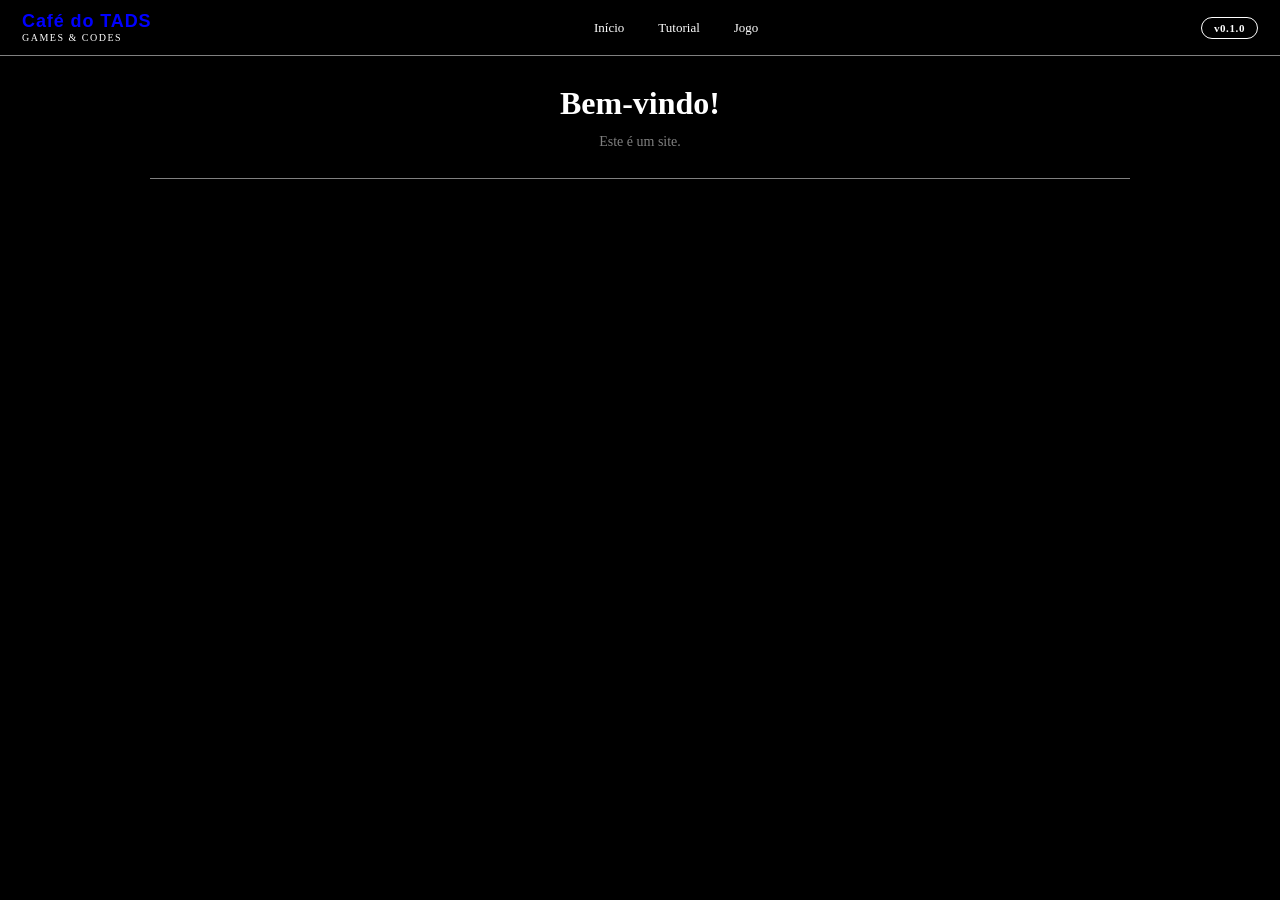
<file: index.html>
<!DOCTYPE html>
<html lang="pt-BR">
    <head>
        <meta charset="UTF-8">
        <meta name="viewport" content="width=device-width, initial-scale=1.0">
        <title>Projeto Final Web I</title>
        <link rel="stylesheet" href="css/pages-styles.css">
        <script src="scripts/pages-script.js" defer></script>
    </head>
    <body>
        <div class="page-header">
        <h1>Bem-vindo!</h1>
        <p>Este é um site.</p>
    </div>
    </body>
</html>
</file>
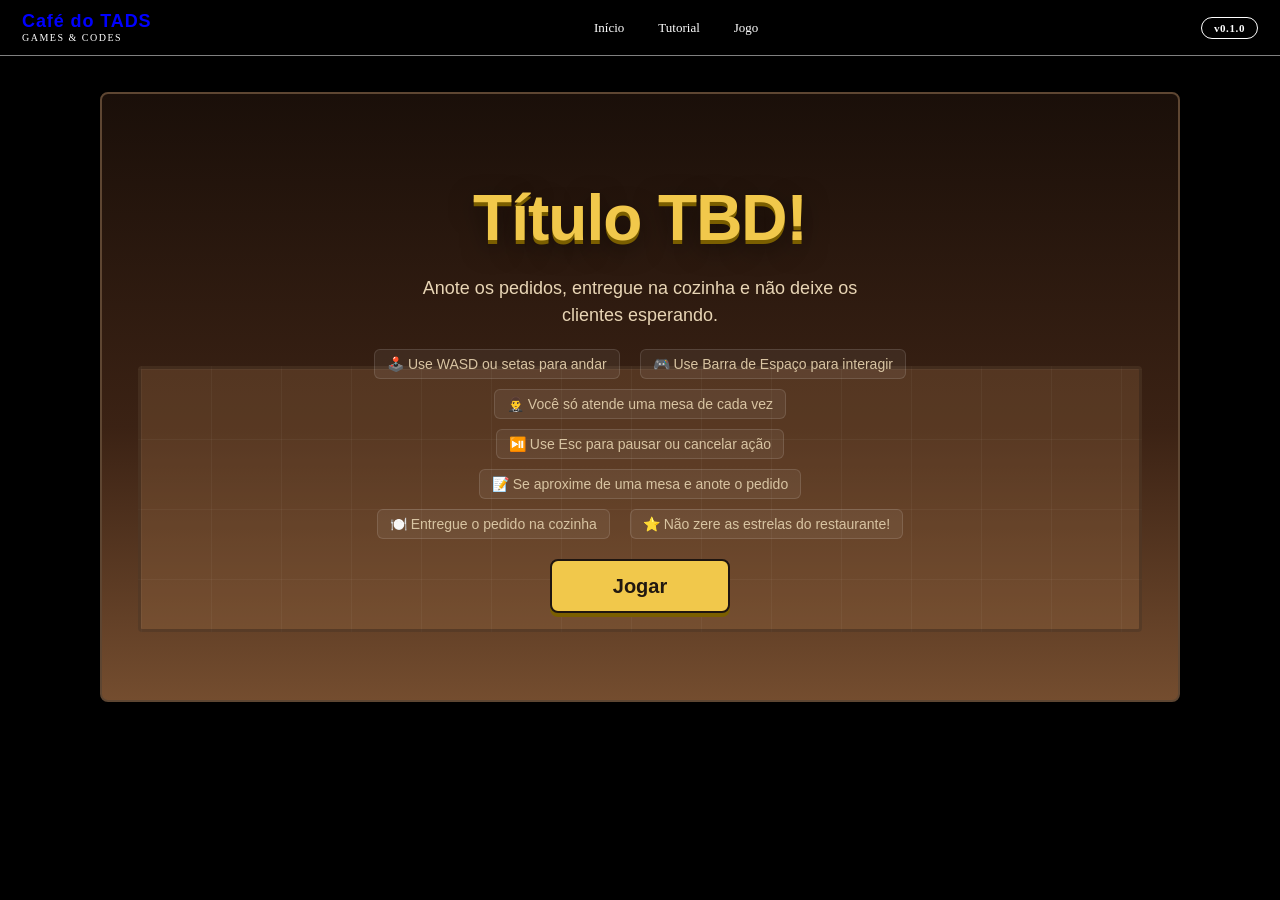
<file: pages/game-page.html>
<!DOCTYPE html>
<html lang="pt-BR">
    <head>
        <meta charset="UTF-8">
        <meta name="viewport" content="width=device-width, initial-scale=1.0">
        <title>Game</title>
        <link rel="stylesheet" href="../css/pages-styles.css">
        <link rel="stylesheet" href="../css/game-styles.css">
        <link rel="icon" href="../assets/icons/favicon.ico">
        <script src="../scripts/pages-script.js" defer></script>
        <script src="../scripts/game-script.js" defer></script>
        <script src="../data/game-objects.js" defer></script>
    </head>
    <body>
        <main class="tela-jogo">

<!-- TELA DE INÍCIO ======================================== -->
            <section class="tela-inicio" id="tela-inicio">
                <div class="inicio-conteudo">
                    <h1 class="inicio-titulo">Título TBD!</h1>
                    <p class="inicio-desc">Anote os pedidos, entregue na cozinha e não deixe os clientes esperando.</p>
                    <div class="inicio-dicas">
                        <span>🕹️ Use WASD ou setas para andar</span>
                        <span>🎮 Use Barra de Espaço para interagir</span>
                        <span>🤵‍♂️ Você só atende uma mesa de cada vez</span>
                        <span>⏯️ Use Esc para pausar ou cancelar ação</span>
                        <span>📝 Se aproxime de uma mesa e anote o pedido</span>
                        <span>🍽️ Entregue o pedido na cozinha</span>
                        <span>⭐ Não zere as estrelas do restaurante!</span>
                    </div>
                    <button class="btn-jogar" id="btn-jogar" type="button">Jogar</button>
                </div>
            </section>

<!-- HUD =================================================== -->
            <section class="jogo-hud hidden" id="jogo-hud">
                <div>
                    <span class="hud-label">Nível</span>
                    <strong id="hud-level">1</strong>
                </div>
                <div>
                    <span class="hud-label">Pontuação</span>
                    <strong id="hud-score">0</strong>
                </div>
                <div>
                    <span class="hud-label">Pedidos</span>
                    <strong id="hud-pedidos">0/2</strong>
                </div>
                <div class="stars">
                    <span class="star active"></span>
                    <span class="star active"></span>
                    <span class="star active"></span>
                    <span class="star active"></span>
                    <span class="star active"></span>
                </div>
            </section>

<!-- JOGO: CENÁRIO SALÃO DO RESTAURANTE ==================== -->
            <section class="cenario-sala hidden" id="cenario-sala">
                <div class="cozinha" id="cozinha">
                    <span>Cozinha</span>
                </div>
                <div class="chao-restaurante" id="chao-restaurante">
                    <div class="mesa-layer" id="mesa-layer"></div>
                    <div class="doutor" id="doutor"></div>
                </div>
                <button class="interact-btn hidden" id="interact-btn" type="button">Interagir</button>
                <div class="dica-carrossel" id="dica-carrossel">
                    <p class="dica" data-dica="0">Use WASD ou as setas para andar.</p>
                    <p class="dica dica-oculta" data-dica="1">Use Barra de Espaço para interagir.</p>
                    <p class="dica dica-oculta" data-dica="2">Use Esc para pausar ou cancelar ação.</p>
                    <p class="dica dica-oculta" data-dica="3">As barras de paciência restauram um pouco ao interagir.</p>
                </div>
<!-- ENTRE LEVELS (overlay sobre o cenário) =============== -->
                <div class="entre-level-overlay hidden" id="entre-level-modal">
                    <div class="entre-level-box">
                        <p class="entre-level-titulo" id="entre-level-titulo">Nível 1 concluído!</p>
                        <p class="entre-level-score" id="entre-level-score"></p>
                        <div class="entre-level-btns">
                            <button class="btn-pausa btn-pausa-secondary" id="btn-tentar-novamente" type="button">↩ Tentar novamente</button>
                            <button class="btn-pausa" id="btn-proxima-fase" type="button">Próxima fase →</button>
                        </div>
                    </div>
                </div>

<!-- PAUSA (overlay sobre o cenário) ====================== -->
                <div class="pausa-overlay hidden" id="pausa-modal">
                    <div class="pausa-box">
                        <p class="pausa-titulo">Pausado</p>
                        <button class="btn-pausa" id="btn-continuar" type="button">Continuar</button>
                        <button class="btn-pausa btn-pausa-secondary" id="btn-reiniciar-level" type="button">Reiniciar Nível</button>
                        <button class="btn-pausa btn-pausa-danger" id="btn-sair" type="button">Sair</button>
                    </div>
                </div>

<!-- GAME OVER (overlay sobre o cenário) =================== -->
                <div class="game-over-overlay hidden" id="game-over-modal">
                    <div class="game-over-box">
                        <p class="game-over-titulo">Restaurante fechado!</p>
                        <p class="game-over-sub">As reclamações derrubaram todas as estrelas.</p>
                        <p class="game-over-score">Pontuação: <strong id="game-over-score-val">0</strong></p>
                        <button class="btn-jogar" id="btn-reiniciar" type="button">Tentar novamente</button>
                    </div>
                </div>
            </section>

<!-- JOGO: CENÁRIO ANOTAR PEDIDO =========================== -->
            <section class="cenario-pedido hidden" id="cenario-pedido">
                <div class="dialogo" id="dialogo"></div>
                <div class="cliente-view">
                    <div class="cliente-head"></div>
                    <div class="cliente-body"></div>
                    <div class="mesa-pedido"></div>
                </div>
                <div class="caderneta">
                    <div class="caderneta-header">Caderneta</div>
                    <div class="pedido-anotado" id="pedido-anotado"></div>
                    <input type="text" id="pedido-input" autocomplete="off" autocorrect="off" autocapitalize="off" spellcheck="false">
                    <p id="feedback-anotacao">Digite o pedido exatamente como aparecer.</p>
                </div>
            </section>

        </main>
    </body>
</html>
</file>
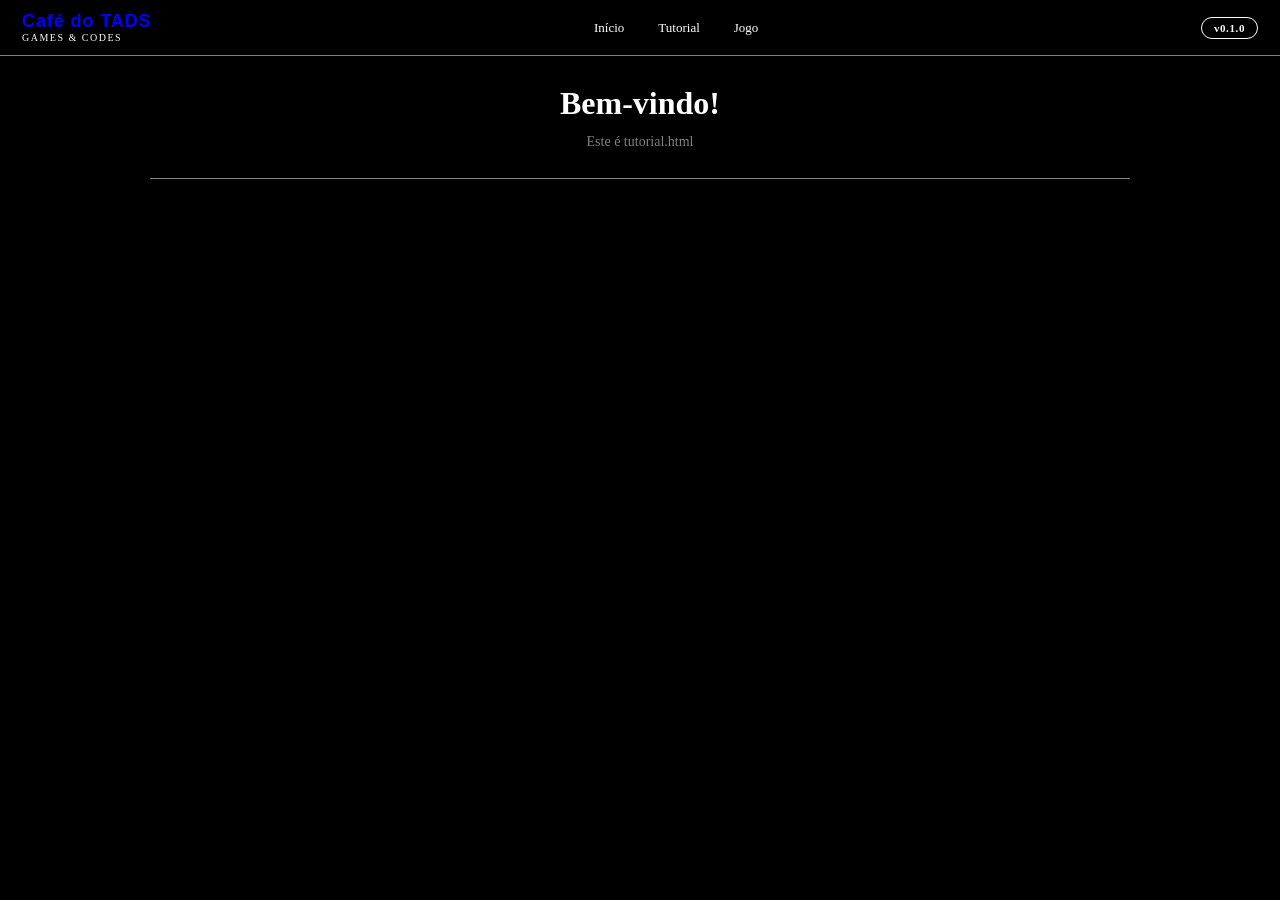
<file: pages/tutorial-page.html>
<!DOCTYPE html>
<html lang="pt-BR">
    <head>
        <meta charset="UTF-8">
        <meta name="viewport" content="width=device-width, initial-scale=1.0">
        <title>Tutorial</title>
        <link rel="stylesheet" href="../css/pages-styles.css">
        <link rel="icon" href="../assets/icons/favicon.ico">
        <script src="../scripts/pages-script.js" defer></script>
    </head>
    <body>
        <div class="page-header">
            <h1>Bem-vindo!</h1>
            <p>Este é tutorial.html</p>
        </div>
    </body>
</html>
</file>
<file: css/pages-styles.css>
/* ==========
    HEADER
============= */
.site-header {
  position: fixed;
  top: 0;
  left: 0;
  width: 100%;
  z-index: 1000;
  background: black;
  border-bottom: 1px solid gray;
  display: flex;
  align-items: center;
  justify-content: space-between;
  padding: 0 22px;
  height: 56px;
  box-sizing: border-box;
}

.header-logo {
  display: flex;
  align-items: center;
  gap: 10px;
  text-decoration: none;
  flex-shrink: 0;
}

.header-logo-text {
  font-family: 'Trebuchet MS', sans-serif;
  font-size: 18px;
  font-weight: 900;
  color: blue;
  letter-spacing: 0.9px;
  line-height: 1;
}

.header-logo-sub {
  font-size: 10px;
  color: white;
  letter-spacing: 1.5px;
  text-transform: uppercase;
  margin-top: 2px;
}

.header-nav {
  display: flex;
  align-items: center;
  gap: 10px;
}

.header-nav a {
  color: white;
  text-decoration: none;
  font-size: 13px;
  padding: 8px 12px;
  border-radius: 999px;
  transition: background 0.15s ease, color 0.15s ease;
}

.header-nav a:hover {
  background: gray;
  color: white;
}

.header-nav a.active {
  color: white;
  background: black;
}

.header-right {
  display: flex;
  align-items: center;
  gap: 8px;
  flex-shrink: 0;
}

.header-badge {
  background: black;
  color: white;
  border: 1px solid ;
  font-size: 11px;
  padding: 4px 12px;
  border-radius: 999px;
  font-weight: 700;
  letter-spacing: 0.6px;
}

/* */
body {
    background-color: black;
    padding-top: 56px;
}

h1 {
  margin-bottom: 8px;
  font-size: 32px;
  color: white;
}

h2, h3 {
  margin-bottom: 5px;
}

.page-header {
  max-width: 980px;
  margin: 0 auto 40px;
  padding-bottom: 24px;
  border-bottom: 1px solid gray;
  text-align: center;
}

.page-header h1 {
  margin-bottom: 8px;
  font-size: 32px;
  color: white;
}

.page-header p {
  color: gray;
  font-size: 14px;
  line-height: 1.7;
  margin: 0;
}

/* formulário pra poder ler melhor */
.formulario {
  color: white;
  padding: 20px;
  text-align: center;
}

.form-label {
  margin: 10px;
  padding-right: 15px;
}
</file>
<file: css/game-styles.css>
* {
  box-sizing: border-box;
}

.tela-jogo {
  width: min(1080px, calc(100% - 32px));
  margin: 28px auto 48px;
  color: #f8efe1;
  font-family: Arial, Helvetica, sans-serif;
}

/* ========================================================
   TELA DE INÍCIO
======================================================== */

.tela-inicio {
  position: relative;
  min-height: 610px;
  display: flex;
  align-items: center;
  justify-content: center;
  border: 2px solid #5e4632;
  border-radius: 8px;
  background:
    linear-gradient(180deg, #1a0f09 0%, #3b2214 55%, #744d2f 100%);
  overflow: hidden;
}

/* Decoração de chão simulada */
.tela-inicio::after {
  content: "";
  position: absolute;
  left: 36px;
  right: 36px;
  bottom: 68px;
  height: 260px;
  border: 3px solid rgba(44,32,24,0.4);
  background:
    linear-gradient(90deg, rgba(255,255,255,0.04) 1px, transparent 1px),
    linear-gradient(rgba(255,255,255,0.04) 1px, transparent 1px),
    rgba(155,109,69,0.3);
  background-size: 70px 70px;
  border-radius: 4px;
  pointer-events: none;
}

.inicio-conteudo {
  position: relative;
  z-index: 2;
  display: flex;
  flex-direction: column;
  align-items: center;
  gap: 20px;
  padding: 40px 32px;
  text-align: center;
}

.inicio-titulo {
  margin: 0;
  font-size: clamp(36px, 6vw, 64px);
  font-weight: 900;
  letter-spacing: -1px;
  color: #f1c84b;
  text-shadow: 0 4px 0 #7a5e00, 0 8px 24px rgba(0,0,0,0.5);
}

.inicio-desc {
  margin: 0;
  max-width: 480px;
  font-size: 18px;
  color: #e8d5b5;
  line-height: 1.5;
}

.inicio-dicas {
  display: flex;
  flex-wrap: wrap;
  justify-content: center;
  gap: 10px 20px;
  max-width: 560px;
}

.inicio-dicas span {
  background: rgba(255,255,255,0.06);
  border: 1px solid rgba(255,255,255,0.12);
  border-radius: 6px;
  padding: 6px 12px;
  font-size: 14px;
  color: #d8c4a2;
}

.btn-jogar {
  min-width: 180px;
  height: 54px;
  padding: 0 32px;
  border: 2px solid #1e1510;
  border-radius: 8px;
  background: #f1c84b;
  color: #211810;
  font-size: 20px;
  font-weight: 900;
  cursor: pointer;
  transition: transform 0.1s, box-shadow 0.1s;
  box-shadow: 0 4px 0 #7a5e00;
}

.btn-jogar:hover {
  transform: translateY(-2px);
  box-shadow: 0 6px 0 #7a5e00;
}

.btn-jogar:active {
  transform: translateY(2px);
  box-shadow: 0 2px 0 #7a5e00;
}

/* ========================================================
   HUD
======================================================== */

.jogo-hud {
  min-height: 72px;
  display: flex;
  align-items: center;
  justify-content: space-between;
  gap: 16px;
  padding: 14px 18px;
  border: 2px solid #5e4632;
  background: #211810;
  border-radius: 8px 8px 0 0;
}

.hud-label {
  display: block;
  margin-bottom: 5px;
  color: #d8b889;
  font-size: 12px;
  text-transform: uppercase;
}

.jogo-hud strong {
  font-size: 28px;
}

.stars {
  display: flex;
  gap: 8px;
}

.star {
  width: 24px;
  height: 24px;
  background: #6a5948;
  clip-path: polygon(50% 0%, 61% 34%, 96% 34%, 68% 54%, 79% 89%, 50% 68%, 21% 89%, 32% 54%, 4% 34%, 39% 34%);
  transition: background 0.3s;
}

.star.active {
  background: #f1c84b;
}

/* ========================================================
   CENÁRIOS
======================================================== */

.cenario-sala,
.cenario-pedido {
  position: relative;
  min-height: 610px;
  overflow: hidden;
  border: 2px solid #5e4632;
  border-top: 0;
  background: #744d2f;
}

/* Cenários ficam com borda inferior arredondada */
.cenario-sala,
.cenario-pedido {
  border-radius: 0 0 8px 8px;
}

.chao-restaurante {
  position: absolute;
  left: 36px;
  right: 36px;
  top: 82px;
  bottom: 68px;
  border: 3px solid #2c2018;
  background:
    linear-gradient(90deg, rgba(255, 255, 255, 0.06) 1px, transparent 1px),
    linear-gradient(rgba(255, 255, 255, 0.06) 1px, transparent 1px),
    #9b6d45;
  background-size: 70px 70px;
}

.cozinha {
  position: absolute;
  top: 18px;
  right: 42px;
  width: 184px;
  height: 72px;
  display: grid;
  place-items: center;
  border: 3px solid #3c2b20;
  background: #c9b08f;
  color: #211810;
  font-weight: 800;
  z-index: 3;
}

.cozinha.entregue {
  background: #9fd18b;
}

.doutor {
  position: absolute;
  left: 0;
  top: 0;
  width: 48px;
  height: 68px;
  z-index: 4;
  transition: transform 0.04s linear;
}

.doutor::before {
  content: "";
  position: absolute;
  left: 13px;
  top: 0;
  width: 22px;
  height: 22px;
  border-radius: 50%;
  background: #f0c39a;
  border: 2px solid #2c2018;
}

.doutor::after {
  content: "";
  position: absolute;
  left: 10px;
  top: 24px;
  width: 28px;
  height: 40px;
  border-radius: 10px 10px 4px 4px;
  background: #f7f1e8;
  border: 2px solid #2c2018;
  box-shadow: inset 0 -16px 0 #202020;
}

/* ========================================================
   MESAS E CLIENTES
======================================================== */

.mesa-layer {
  position: absolute;
  inset: 0;
}

.mesa-restaurante {
  position: absolute;
  width: 146px;
  height: 112px;
  padding: 0;
  border: 0;
  background: transparent;
}

.mesa-topo {
  position: absolute;
  left: 21px;
  top: 31px;
  width: 104px;
  height: 62px;
  border-radius: 50%;
  background: #d1ae79;
  border: 4px solid #4b3425;
}

.cadeira {
  position: absolute;
  width: 34px;
  height: 42px;
  border-radius: 12px;
  background: #503a2b;
}

.cadeira-left  { left: 0;   top: 42px; }
.cadeira-right { right: 0;  top: 42px; }

.cliente {
  position: absolute;
  left: 56px;
  top: 0;
  width: 34px;
  height: 34px;
  border-radius: 50%;
  background: #e7b78f;
  border: 3px solid #2c2018;
  transition: opacity 0.35s ease, transform 0.35s ease;
}

/* Cliente rude tem borda vermelha */
.cliente.rude {
  background: #e7a08f;
  border-color: #7a1a1a;
  box-shadow: 0 0 0 2px #c94040;
}

.cliente.saindo {
  opacity: 0;
  transform: translateY(-18px);
}

/* ---- Barra de paciência ---- */
.paciencia-bar {
  position: absolute;
  left: 24px;
  top: -14px;
  width: 100px;
  height: 8px;
  border-radius: 4px;
  background: rgba(0,0,0,0.35);
  overflow: hidden;
  z-index: 6;
}

.paciencia-fill {
  display: block;
  height: 100%;
  width: 100%;
  background: #5ec45e;
  border-radius: 4px;
  transition: width 0.08s linear, background 0.4s;
}

/* Muda cor conforme urgência */
.paciencia-fill[style*="width: 6"],
.paciencia-fill[style*="width: 7"],
.paciencia-fill[style*="width: 8"],
.paciencia-fill[style*="width: 9"],
.paciencia-fill[style*="width: 100"] {
  background: #5ec45e;
}

/* JavaScript controla a largura; o gradiente de cor é feito via JS no scroll */

.review {
  position: absolute;
  left: 24px;
  top: -62px;
  width: 180px;
  min-height: 48px;
  padding: 8px 10px;
  border: 2px solid #2c2018;
  border-radius: 8px;
  background: #fff8df;
  color: #2b1d14;
  font-size: 12px;
  line-height: 1.25;
  text-align: left;
  box-shadow: 4px 6px 0 rgba(0, 0, 0, 0.2);
  z-index: 5;
  transition: opacity 0.5s ease;
}

.review.sumindo {
  opacity: 0;
}

/* ========================================================
   ENTRE LEVELS
======================================================== */

.entre-level-overlay {
  position: absolute;
  inset: 0;
  display: flex;
  align-items: center;
  justify-content: center;
  background: rgba(10,5,3,0.82);
  z-index: 20;
  border-radius: 0 0 8px 8px;
}

.entre-level-box {
  display: flex;
  flex-direction: column;
  align-items: center;
  gap: 16px;
  padding: 44px 56px;
  border: 3px solid #5e4632;
  border-radius: 12px;
  background: #1e1208;
  text-align: center;
  box-shadow: 0 0 48px rgba(0,0,0,0.5);
  min-width: 300px;
}

.entre-level-titulo {
  margin: 0;
  font-size: 32px;
  font-weight: 900;
  color: #f1c84b;
  letter-spacing: -0.5px;
}

.entre-level-score {
  margin: 0;
  font-size: 18px;
  color: #e8d5b5;
  line-height: 1.7;
}

.entre-level-score strong {
  color: #f1c84b;
  font-size: 22px;
}

.entre-level-btns {
  display: flex;
  gap: 12px;
  width: 100%;
  margin-top: 8px;
}

.entre-level-btns .btn-pausa {
  flex: 1;
}

/* ========================================================
   MODAL DE PAUSA
======================================================== */

.pausa-overlay {
  position: absolute;
  inset: 0;
  display: flex;
  align-items: center;
  justify-content: center;
  background: rgba(10,5,3,0.78);
  z-index: 20;
  border-radius: 0 0 8px 8px;
}

.pausa-box {
  display: flex;
  flex-direction: column;
  align-items: center;
  gap: 12px;
  padding: 40px 52px;
  border: 3px solid #5e4632;
  border-radius: 12px;
  background: #1e1208;
  text-align: center;
  box-shadow: 0 0 48px rgba(0,0,0,0.5);
  min-width: 260px;
}

.pausa-titulo {
  margin: 0 0 8px;
  font-size: 32px;
  font-weight: 900;
  color: #f1c84b;
  letter-spacing: -0.5px;
}

.btn-pausa {
  width: 100%;
  height: 46px;
  border: 2px solid #1e1510;
  border-radius: 8px;
  background: #f1c84b;
  color: #211810;
  font-size: 16px;
  font-weight: 800;
  cursor: pointer;
  box-shadow: 0 3px 0 #7a5e00;
  transition: transform 0.08s, box-shadow 0.08s;
}

.btn-pausa:hover  { transform: translateY(-1px); box-shadow: 0 4px 0 #7a5e00; }
.btn-pausa:active { transform: translateY(1px);  box-shadow: 0 1px 0 #7a5e00; }

.btn-pausa-secondary {
  background: #4a3828;
  color: #f8efe1;
  border-color: #2c2018;
  box-shadow: 0 3px 0 #1a1008;
}
.btn-pausa-secondary:hover  { box-shadow: 0 4px 0 #1a1008; }
.btn-pausa-secondary:active { box-shadow: 0 1px 0 #1a1008; }

.btn-pausa-danger {
  background: #7a1a1a;
  color: #f8efe1;
  border-color: #3a0a0a;
  box-shadow: 0 3px 0 #3a0a0a;
}
.btn-pausa-danger:hover  { box-shadow: 0 4px 0 #3a0a0a; }
.btn-pausa-danger:active { box-shadow: 0 1px 0 #3a0a0a; }

/* ========================================================
   BOTÕES DE AÇÃO
======================================================== */

.interact-btn {
  position: absolute;
  left: 50%;
  bottom: 86px;
  transform: translateX(-50%);
  min-width: 156px;
  height: 44px;
  border: 2px solid #1e1510;
  border-radius: 8px;
  background: #f1c84b;
  color: #211810;
  font-weight: 800;
  cursor: pointer;
  z-index: 8;
}

.dica-carrossel {
  position: absolute;
  left: 50%;
  bottom: 24px;
  transform: translateX(-50%);
  height: 20px;
  white-space: nowrap;
}

.dica {
  position: absolute;
  left: 50%;
  transform: translateX(-50%);
  margin: 0;
  color: #f8efe1;
  font-size: 14px;
  opacity: 1;
  transition: opacity 0.6s ease;
  white-space: nowrap;
}

.dica.dica-oculta {
  opacity: 0;
  pointer-events: none;
}

/* ========================================================
   CENÁRIO DE PEDIDO
======================================================== */

.cenario-pedido {
  background:
    linear-gradient(#2d1d16 0 24%, transparent 24%),
    #8b5b38;
}

.dialogo {
  position: absolute;
  left: 24px;
  right: 24px;
  top: 18px;
  height: 132px;
  padding: 20px 24px;
  border: 3px solid #20140f;
  border-radius: 8px;
  background: #f8efe1;
  color: #22160f;
  font-size: 24px;
  font-weight: 700;
  overflow: hidden;
}

.dialogo p {
  margin: 0 0 12px;
}

.cliente-view {
  position: absolute;
  left: 72px;
  bottom: 42px;
  width: 420px;
  height: 350px;
}

.cliente-head {
  position: absolute;
  left: 146px;
  top: 28px;
  width: 88px;
  height: 88px;
  border-radius: 50%;
  background: #f0c39a;
  border: 4px solid #1f1510;
}

.cliente-body {
  position: absolute;
  left: 119px;
  top: 112px;
  width: 146px;
  height: 176px;
  border-radius: 45px 45px 12px 12px;
  background: #5a6d84;
  border: 4px solid #1f1510;
}

.mesa-pedido {
  position: absolute;
  left: 0;
  right: 0;
  bottom: 0;
  height: 118px;
  border-radius: 50% 50% 22px 22px;
  background: #d1ae79;
  border: 5px solid #1f1510;
}

.caderneta {
  position: absolute;
  right: 54px;
  bottom: 42px;
  width: min(430px, calc(100% - 560px));
  min-width: 320px;
  height: 360px;
  padding: 26px 24px;
  border: 4px solid #2b1d14;
  border-radius: 8px;
  background:
    repeating-linear-gradient(#fff8df 0 36px, #e8d9af 37px 39px);
  color: #2b1d14;
  box-shadow: 10px 14px 0 rgba(0, 0, 0, 0.22);
}

.caderneta-header {
  margin-bottom: 22px;
  font-size: 22px;
  font-weight: 800;
}

.pedido-anotado {
  min-height: 74px;
  margin-bottom: 16px;
  font-size: 24px;
  line-height: 1.45;
}

#pedido-input {
  width: 100%;
  min-height: 48px;
  padding: 10px 12px;
  border: 2px solid #2b1d14;
  border-radius: 6px;
  background: #fffdf2;
  color: #2b1d14;
  font-size: 20px;
  user-select: none;
}

#feedback-anotacao {
  min-height: 42px;
  margin: 14px 0 0;
  color: #5f412c;
  font-size: 15px;
  line-height: 1.45;
}

/* ========================================================
   GAME OVER
======================================================== */

.game-over-overlay {
  position: absolute;
  inset: 0;
  display: flex;
  align-items: center;
  justify-content: center;
  background: rgba(10,5,3,0.82);
  z-index: 20;
  border-radius: 0 0 8px 8px;
}

.game-over-box {
  display: flex;
  flex-direction: column;
  align-items: center;
  gap: 14px;
  padding: 40px 48px;
  border: 3px solid #7a1a1a;
  border-radius: 12px;
  background: #1f0f0a;
  text-align: center;
  box-shadow: 0 0 48px rgba(200,50,30,0.25);
}

.game-over-titulo {
  margin: 0;
  font-size: 36px;
  font-weight: 900;
  color: #e85c3a;
}

.game-over-sub {
  margin: 0;
  font-size: 16px;
  color: #c4a08a;
  max-width: 320px;
}

.game-over-score {
  margin: 0;
  font-size: 22px;
  color: #f8efe1;
}

/* ========================================================
   UTILITÁRIOS
======================================================== */

.hidden {
  display: none !important;
}

/* ========================================================
   RESPONSIVO
======================================================== */

@media (max-width: 820px) {
  .tela-jogo {
    width: calc(100% - 20px);
  }

  .jogo-hud {
    flex-wrap: wrap;
  }

  .cenario-sala,
  .cenario-pedido {
    min-height: 640px;
  }

  .chao-restaurante {
    left: 16px;
    right: 16px;
  }

  .cliente-view {
    left: 18px;
    width: 280px;
    height: 300px;
    opacity: 0.45;
  }

  .caderneta {
    right: 18px;
    bottom: 28px;
    width: calc(100% - 36px);
    min-width: 0;
    height: 260px;
  }

  .tela-inicio::after {
    display: none;
  }
}
</file>
